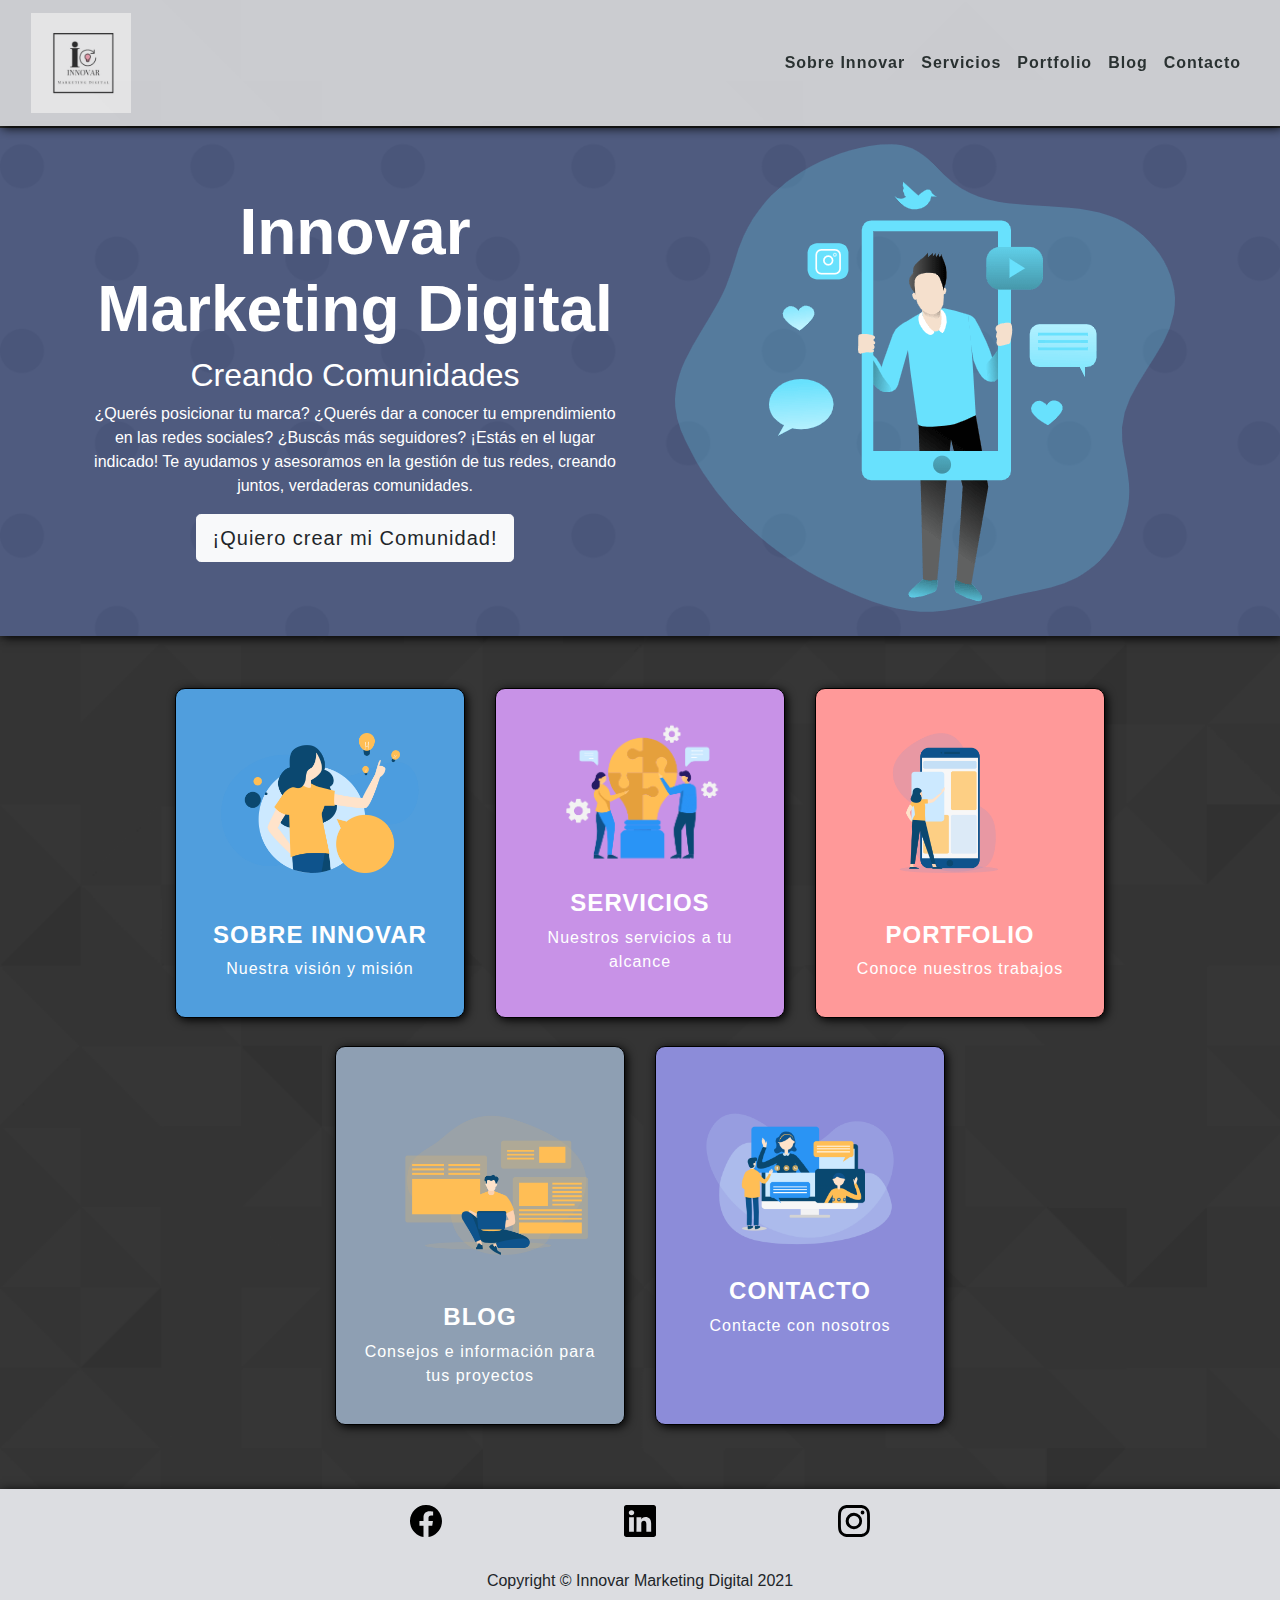
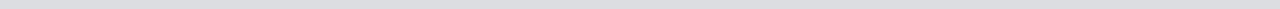
<file: index.html>
<!DOCTYPE html>
<html lang="es">
<head>
  <meta charset="UTF-8">
  <meta http-equiv="X-UA-Compatible" content="IE=edge">
  <meta name="viewport" content="width=device-width, initial-scale=1.0">
  <!----Bootstrap CSS---->
  <link rel="stylesheet" href="https://stackpath.bootstrapcdn.com/bootstrap/4.3.1/css/bootstrap.min.css" integrity="sha384-ggOyR0iXCbMQv3Xipma34MD+dH/1fQ784/j6cY/iJTQUOhcWr7x9JvoRxT2MZw1T" crossorigin="anonymous">
  <link rel="stylesheet" href="https://cdnjs.cloudflare.com/ajax/libs/animate.css/4.1.1/animate.min.css"/>
  <!----Custom CSS------->
  <link rel="stylesheet" href="css/styles.css">
  <title>Innovar - Marketing Digital</title>
  <meta name="description" content="¿Querés posicionar tu marca? ¿Querés dar a conocer tu emprendimiento en las redes sociales? ¿Buscás más seguidores? ¡Estás en el lugar indicado!">
  <meta name="keywords"  content="Marketing, Digital, Redes Sociales, Branding, Comunidad, Contenido creativo, Community Manager">

</head>
<body>
  
  <!----Navigation--------->
  <nav class="navbar navbar-expand-lg navbar-light fixed-top head">
    <div class="container-fluid">
      <a class="navbar-brand head__icono" href="index.html">
        <img class="head__logo" src="img/logos/Logo Innovar.jpeg" alt="Logo Innovar">
      </a>
      <button class="navbar-toggler" type="button" data-bs-toggle="collapse" data-bs-target="#navbarNav" aria-controls="navbarNav" aria-expanded="false" aria-label="Toggle navigation">
        <span class="navbar-toggler-icon"></span>
      </button>
      <div class="collapse navbar-collapse justify-content-end head__menu" id="navbarNav">
        <ul class="navbar-nav">
          <li class="nav-item head__item">
            <a class="navlink head__link" href="pages/Innovar.html">Sobre Innovar</a>
          </li>
          <li class="nav-item head__item">
            <a class="navlink head__link" href="pages/Servicios.html">Servicios</a>
          </li>
          <li class="nav-item head__item">
            <a class="navlink head__link" href="pages/Portfolio.html">Portfolio</a>
          </li>
          <li class="nav-item head__item">
            <a class="navlink head__link" href="pages/Blog.html">Blog</a>
          </li>
          <li class="nav-item head__item">
            <a class="navlink head__link" href="pages/Contacto.html">Contacto</a>
          </li>
        </ul>
      </div>
    </div>
  </nav>

  <!----Header----------->
  <header class="header">   
    <div class="container-fluid header__background-overlay">
      <div class="container">
        <div class="row pb-2">
          <div class="col-md-6 justify-content-center align-self-center">
            <h1 class="header__main-title animate__animated animate__fadeInDown">Innovar Marketing Digital</h1>
            <h2 class="header__title animate__animated animate__fadeIn">Creando Comunidades</h2>
            <p class="header__text animate__animated animate__fadeIn">¿Querés posicionar tu marca? ¿Querés dar a conocer tu emprendimiento en las redes sociales? ¿Buscás más seguidores? ¡Estás en el lugar indicado! Te ayudamos y asesoramos en la gestión de tus redes, creando juntos, verdaderas comunidades.</p>
            <a href="pages/Contacto.html" class="btn btn-light btn-lg animate__animated animate__fadeInUp">
              ¡Quiero crear mi Comunidad!
            </a>
          </div>
          <div class="col-md-6">
            <img src="img/Social Media_Monochromatic.png" alt="Red Social" class="img-fluid">
          </div>
        </div>
      </div>
    </div>

  </header>

  <!----Main------------>

  <section class="section">
    <div class="container-fluid">
      <div class="row justify-content-center">
        <div class="mt-1 col-md-3">
          <div class="card section__card">
            <a class="section__card-link" href="pages/Innovar.html">
              <div class="card-body">
                <img src="img/Innovar.png" alt="Imagen Innovar" class="mt-4 card-img-top">
                <h4 class="mt-5 section__card-title">Sobre Innovar</h4> 
                <p class="section__card-text">Nuestra visión y misión</p>
              </div>  
            </a>  
          </div>
        </div>

        <div class="mt-1 col-md-3">
          <div class="card section__card2">
            <a class="section__card-link" href="pages/Servicios.html">
              <div class="card-body">
                <img src="img/Servicios.png" alt="Imagen Servicios" class="mt-n2 card-img-top">
                <h4 class="section__card-title">Servicios</h4> 
                <p class="section__card-text">Nuestros servicios a tu alcance</p>
              </div>
            </a>         
          </div>
        </div>

        <div class="mt-1 col-md-3">
          <div class="card section__card3">
            <a class="section__card-link" href="pages/Portfolio.html">
              <div class="card-body">
                <img src="img/Portfolio.png" alt="Imagen Portfolio" class="mt-4 card-img-top">
                <h4 class="mt-5 section__card-title">Portfolio</h4> 
                <p class="section__card-text">Conoce nuestros trabajos</p>
              </div>
            </a>         
          </div>
        </div>

      </div>

      <div class="row mt-4 justify-content-center">
        <div class="mt-1 col-md-3">
          <div class="card section__card4">
            <a class="section__card-link" href="pages/Blog.html">
              <div class="card-body">
                <img src="img/Blog.png" alt="Imagen Blog" class="mt-5 card-img-top">
                <h4 class="mt-5 section__card-title">Blog</h4> 
                <p class="section__card-text">Consejos e información para tus proyectos</p>
              </div>
            </a>         
          </div>
        </div>

        <div class="mt-1 col-md-3">
          <div class="card section__card5">
            <a class="section__card-link" href="pages/Blog.html">
              <div class="card-body">
                <img src="img/Contacto.png" alt="Imagen Contacto" class="mt-3 card-img-top">
                <h4 class="mt-2 section__card-title">Contacto</h4> 
                <p class="section__card-text">Contacte con nosotros</p>
              </div>
            </a>         
          </div>
        </div>

      </div>
  
    </div>
  </section>

  <!----Footer----------->

  <footer class="footer">
    <div class="container-fluid">
      <div class="row justify-content-center">
        <div class="col-md-8 flex-xs-column footer__container">
          <a href="https://www.facebook.com/Innovar-Marketing-Digital-106621681602522">
          <img class="img-fluid footer__container__icon" src="img/icons/facebook.svg" alt="facebook">
          </a>
          <a href="https://www.linkedin.com/in/natalia-ver%C3%B3nica/">
          <img class="img-fluid footer__container__icon" src="img/icons/linkedin.svg" alt="linkedin">
          </a>
          <a href="#">
          <img class="img-fluid footer__container__icon" src="img/icons/instagram.svg" alt="instagram">
          </a>
        </div>
      </div> 
      
      <div class="row justify-content-center">
        <div class="col-md-6 col-12">
          <p class="footer__texto">Copyright © Innovar Marketing Digital 2021</p>
        <div>
      </div>
    </div>
      
  </footer>

  <!----Bootstrap JAVASCRIPT----->

  <script src="https://cdn.jsdelivr.net/npm/bootstrap@5.0.0-beta3/dist/js/bootstrap.bundle.min.js" integrity="sha384-JEW9xMcG8R+pH31jmWH6WWP0WintQrMb4s7ZOdauHnUtxwoG2vI5DkLtS3qm9Ekf" crossorigin="anonymous"></script>

</body>
</html>
</file>
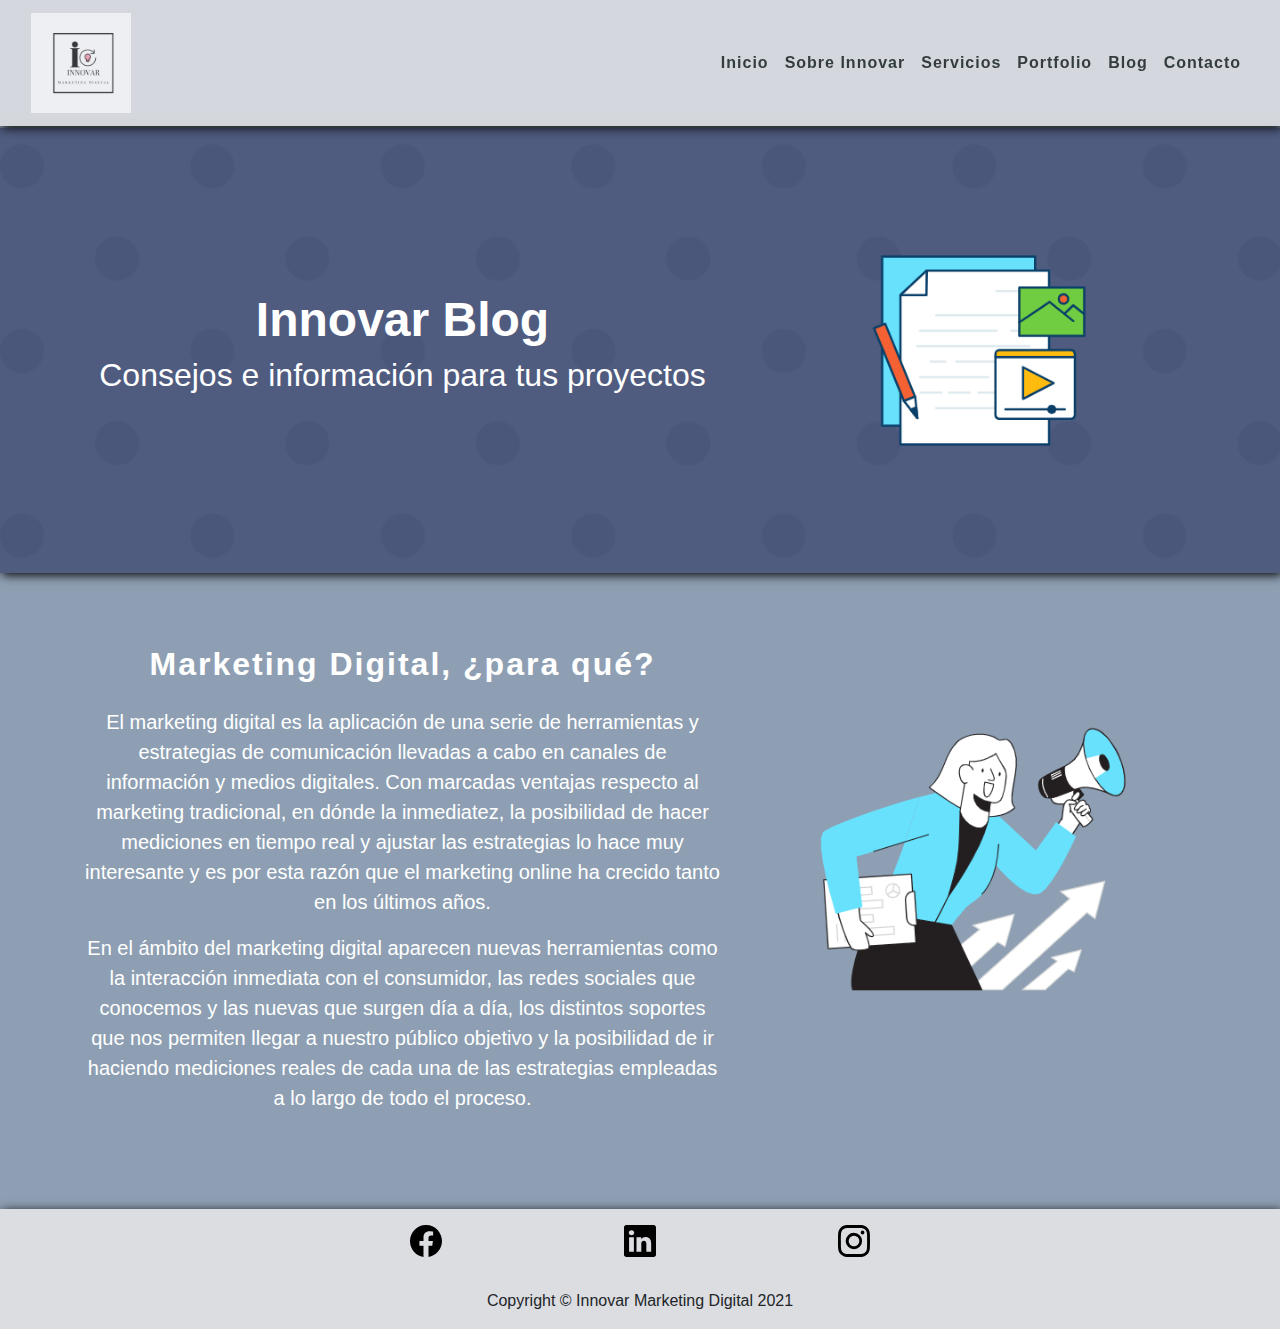
<file: pages/Blog.html>
<!DOCTYPE html>
<html lang="es">
<head>
    <meta charset="UTF-8">
    <meta http-equiv="X-UA-Compatible" content="IE=edge">
    <meta name="viewport" content="width=device-width, initial-scale=1.0">
    <!----Bootstrap CSS---->
    <link rel="stylesheet" href="https://stackpath.bootstrapcdn.com/bootstrap/4.3.1/css/bootstrap.min.css" integrity="sha384-ggOyR0iXCbMQv3Xipma34MD+dH/1fQ784/j6cY/iJTQUOhcWr7x9JvoRxT2MZw1T" crossorigin="anonymous">
    <link rel="stylesheet" href="https://cdnjs.cloudflare.com/ajax/libs/animate.css/4.1.1/animate.min.css"/>
    <!----Custom CSS------->
    <link rel="stylesheet" href="../css/styles.css">
    <title>Blog - Innovar Marketing Digital</title>
</head>
<body class="fondo4">

  <!----Navigation--------->
  <nav class="navbar navbar-expand-lg navbar-light fixed-top head">
    <div class="container-fluid">
      <a class="navbar-brand head__icono" href="../index.html">
        <img class="head__logo" src="../img/logos/Logo Innovar.jpeg" alt="Logo Innovar">
      </a>
      <button class="navbar-toggler" type="button" data-bs-toggle="collapse" data-bs-target="#navbarNav" aria-controls="navbarNav" aria-expanded="false" aria-label="Toggle navigation">
        <span class="navbar-toggler-icon"></span>
      </button>
      <div class="collapse navbar-collapse justify-content-end head__menu" id="navbarNav">
        <ul class="navbar-nav">
          <li class="nav-item head__item">
            <a class="navlink head__link" href="../index.html">Inicio</a>
          </li>
          <li class="nav-item head__item">
            <a class="navlink head__link" href="Innovar.html">Sobre Innovar</a>
          </li>
          <li class="nav-item head__item">
            <a class="navlink head__link" href="Servicios.html">Servicios</a>
          </li>
          <li class="nav-item head__item">
            <a class="navlink head__link" href="Portfolio.html">Portfolio</a>
          </li>
          <li class="nav-item head__item">
            <a class="navlink head__link" href="Blog.html">Blog</a>
          </li>
          <li class="nav-item head__item">
            <a class="navlink head__link" href="Contacto.html">Contacto</a>
          </li>
        </ul>
      </div>
    </div>
  </nav>

  <!----Header----------->
  <header class="header">   
    <div class="container-fluid header__background-overlay">
      <div class="container">
        <div class="row">
          <div class="col-md-7 justify-content-center align-self-center">
            <h1 class="header__page-title animate__animated animate__fadeInDown">Innovar Blog</h1>
            <h2 class="header__page-subtitle animate__animated animate__fadeIn">Consejos e información para tus proyectos</h2>
            <p class="header__text animate__animated animate__fadeIn"></p>
          </div>
          <div class="col-md-5">
            <img src="../img/Content creation_Outline.png" alt="Creacion contenido" class="img-fluid">
          </div>
        </div>
      </div>
    </div>

  </header>
  
  <!----Main------------->

  <section class="section">

    <div class="container section__box">    
      <div class="row text-white text-justify">
        <div class="col-md-7 mt-2">
          <h4 class="section__subtitle mb-4">Marketing Digital, ¿para qué?</h4>
          <p class="section__text">El marketing digital es la aplicación de una serie de herramientas y estrategias de comunicación llevadas a cabo en canales de información y medios digitales. Con marcadas ventajas respecto al marketing tradicional, en dónde la inmediatez, la posibilidad de hacer mediciones en tiempo real y ajustar las estrategias lo hace muy interesante y es por esta razón que el marketing online ha crecido tanto en los últimos años.</p>
          <p class="section__text">En el ámbito del marketing digital aparecen nuevas herramientas como la interacción inmediata con el consumidor, las redes sociales que conocemos y las nuevas que surgen día a día, los distintos soportes que nos permiten llegar a nuestro público objetivo y la posibilidad de ir haciendo mediciones reales de cada una de las estrategias empleadas a lo largo de todo el proceso.</p>
        </div>

        <div class="col-md-5">
          <img class="img-fluid" src="../img/Marketing_Flatline.png" alt="Marketing">
        </div>

      </div>
    </div> 
        
  </section>

  <!----Footer----------->

  <footer class="footer">
    <div class="container-fluid">
      <div class="row justify-content-center">
        <div class="col-md-8 flex-xs-column footer__container">
          <a href="https://www.facebook.com/Innovar-Marketing-Digital-106621681602522">
          <img class="img-fluid footer__container__icon" src="../img/icons/facebook.svg" alt="facebook">
          </a>
          <a href="https://www.linkedin.com/in/natalia-ver%C3%B3nica/">
          <img class="img-fluid footer__container__icon" src="../img/icons/linkedin.svg" alt="linkedin">
          </a>
          <a href="#">
          <img class="img-fluid footer__container__icon" src="../img/icons/instagram.svg" alt="instagram">
          </a>
        </div>
      </div> 
      
      <div class="row justify-content-center">
        <div class="col-md-6 col-12">
          <p class="footer__texto">Copyright © Innovar Marketing Digital 2021</p>
        <div>
      </div>
    </div>
      
  </footer>

  <!----Bootstrap JAVASCRIPT----->

  <script src="https://cdn.jsdelivr.net/npm/bootstrap@5.0.0-beta3/dist/js/bootstrap.bundle.min.js" integrity="sha384-JEW9xMcG8R+pH31jmWH6WWP0WintQrMb4s7ZOdauHnUtxwoG2vI5DkLtS3qm9Ekf" crossorigin="anonymous"></script>

</body>
</html>
</file>
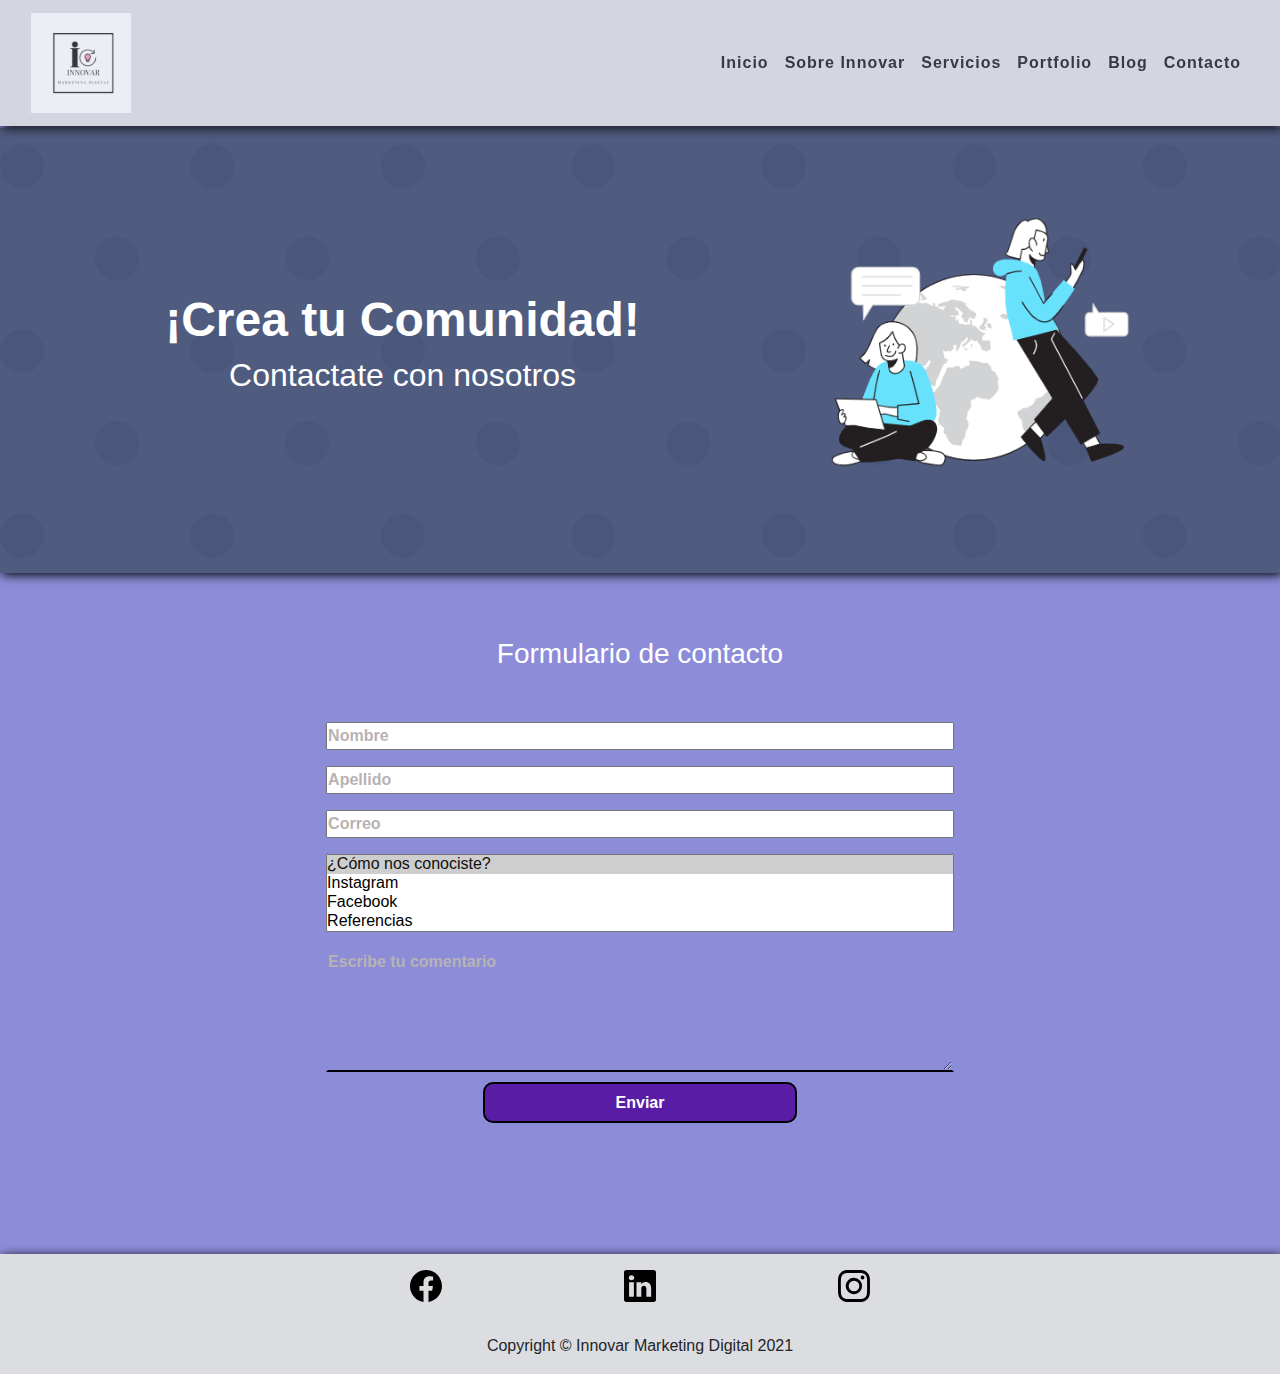
<file: pages/Contacto.html>
<!DOCTYPE html>
<html lang="es">
<head>
    <meta charset="UTF-8">
    <meta http-equiv="X-UA-Compatible" content="IE=edge">
    <meta name="viewport" content="width=device-width, initial-scale=1.0">
    <!----Bootstrap CSS---->
    <link rel="stylesheet" href="https://stackpath.bootstrapcdn.com/bootstrap/4.3.1/css/bootstrap.min.css" integrity="sha384-ggOyR0iXCbMQv3Xipma34MD+dH/1fQ784/j6cY/iJTQUOhcWr7x9JvoRxT2MZw1T" crossorigin="anonymous">
    <link rel="stylesheet" href="https://cdnjs.cloudflare.com/ajax/libs/animate.css/4.1.1/animate.min.css"/>
    <!----Custom CSS------->
    <link rel="stylesheet" href="../css/styles.css">
    <title>Contacto - Innovar Marketing Digital</title>
</head>
<body class="fondo5">

  <!----Navigation--------->
  <nav class="navbar navbar-expand-lg navbar-light fixed-top head">
    <div class="container-fluid">
      <a class="navbar-brand head__icono" href="../index.html">
        <img class="head__logo" src="../img/logos/Logo Innovar.jpeg" alt="Logo Innovar">
      </a>
      <button class="navbar-toggler" type="button" data-bs-toggle="collapse" data-bs-target="#navbarNav" aria-controls="navbarNav" aria-expanded="false" aria-label="Toggle navigation">
        <span class="navbar-toggler-icon"></span>
      </button>
      <div class="collapse navbar-collapse justify-content-end head__menu" id="navbarNav">
        <ul class="navbar-nav">
          <li class="nav-item head__item">
            <a class="navlink head__link" href="../index.html">Inicio</a>
          </li>
          <li class="nav-item head__item">
            <a class="navlink head__link" href="Innovar.html">Sobre Innovar</a>
          </li>
          <li class="nav-item head__item">
            <a class="navlink head__link" href="Servicios.html">Servicios</a>
          </li>
          <li class="nav-item head__item">
            <a class="navlink head__link" href="Portfolio.html">Portfolio</a>
          </li>
          <li class="nav-item head__item">
            <a class="navlink head__link" href="Blog.html">Blog</a>
          </li>
          <li class="nav-item head__item">
            <a class="navlink head__link" href="Contacto.html">Contacto</a>
          </li>
        </ul>
      </div>
    </div>
  </nav>

  <!----Header----------->
  <header class="header">   
    <div class="container-fluid header__background-overlay">
      <div class="container">
        <div class="row">
          <div class="col-md-7 justify-content-center align-self-center">
            <h1 class="header__page-title animate__animated animate__fadeInDown">¡Crea tu Comunidad!</h1>
            <h2 class="header__page-subtitle animate__animated animate__fadeIn">Contactate con nosotros</h2>
            <p class="header__text animate__animated animate__fadeIn"></p>
          </div>
          <div class="col-md-5">
            <img src="../img/World wide web_Flatline.png" alt="world wide web image" class="img-fluid">
          </div>
        </div>
      </div>
    </div>

  </header>
    
  <!----Main------------->

  <section class="section">

    <div class="container section__box">
      <div class="row justify-content-center">
        <div class="col-md-8">
          <h3 class="text-white text-center">Formulario de contacto</h3>
          <form name="contact" method="POST" data-netlify="true">
            <input class="mb-3" type="text" name="nombre" class="imput1" id="nombre" placeholder="Nombre" required>
            <input class="mb-3" type="text" name="apellido" class="imput1" id="apellido" placeholder="Apellido" required>
            <input class="mb-3" type="email" name="correo" class="imput1" id="correo" placeholder="Correo" required>
            <select class="mb-3" name="medio[]" multiple id="medio" required>
              <option selected>¿Cómo nos conociste?</option>
              <option value="Instagram">Instagram</option>
              <option value="Facebook">Facebook</option>
              <option value="Referencias">Referencias</option>
              <option value="Web">Web</option>
              <option value="Otro">Otro</option>
            </select>
            <textarea name="comentarios" id="comentarios" placeholder="Escribe tu comentario" cols="30" rows="5"></textarea>
            <input class="align-self-center"type="submit" value="Enviar" id="boton1">
          </form>
        </div>
       
    </div>
    
  </section>

  <!----Footer----------->

  <footer class="footer">
    <div class="container-fluid">
      <div class="row justify-content-center">
        <div class="col-md-8 flex-xs-column footer__container">
          <a href="https://www.facebook.com/Innovar-Marketing-Digital-106621681602522">
          <img class="img-fluid footer__container__icon" src="../img/icons/facebook.svg" alt="facebook">
          </a>
          <a href="https://www.linkedin.com/in/natalia-ver%C3%B3nica/">
          <img class="img-fluid footer__container__icon" src="../img/icons/linkedin.svg" alt="linkedin">
          </a>
          <a href="#">
          <img class="img-fluid footer__container__icon" src="../img/icons/instagram.svg" alt="instagram">
          </a>
        </div>
      </div> 
      
      <div class="row justify-content-center">
        <div class="col-md-6 col-12">
          <p class="footer__texto">Copyright © Innovar Marketing Digital 2021</p>
        <div>
      </div>
    </div>
      
  </footer>

  <!----Bootstrap JAVASCRIPT----->

  <script src="https://cdn.jsdelivr.net/npm/bootstrap@5.0.0-beta3/dist/js/bootstrap.bundle.min.js" integrity="sha384-JEW9xMcG8R+pH31jmWH6WWP0WintQrMb4s7ZOdauHnUtxwoG2vI5DkLtS3qm9Ekf" crossorigin="anonymous"></script>

</body>
</html>
</file>
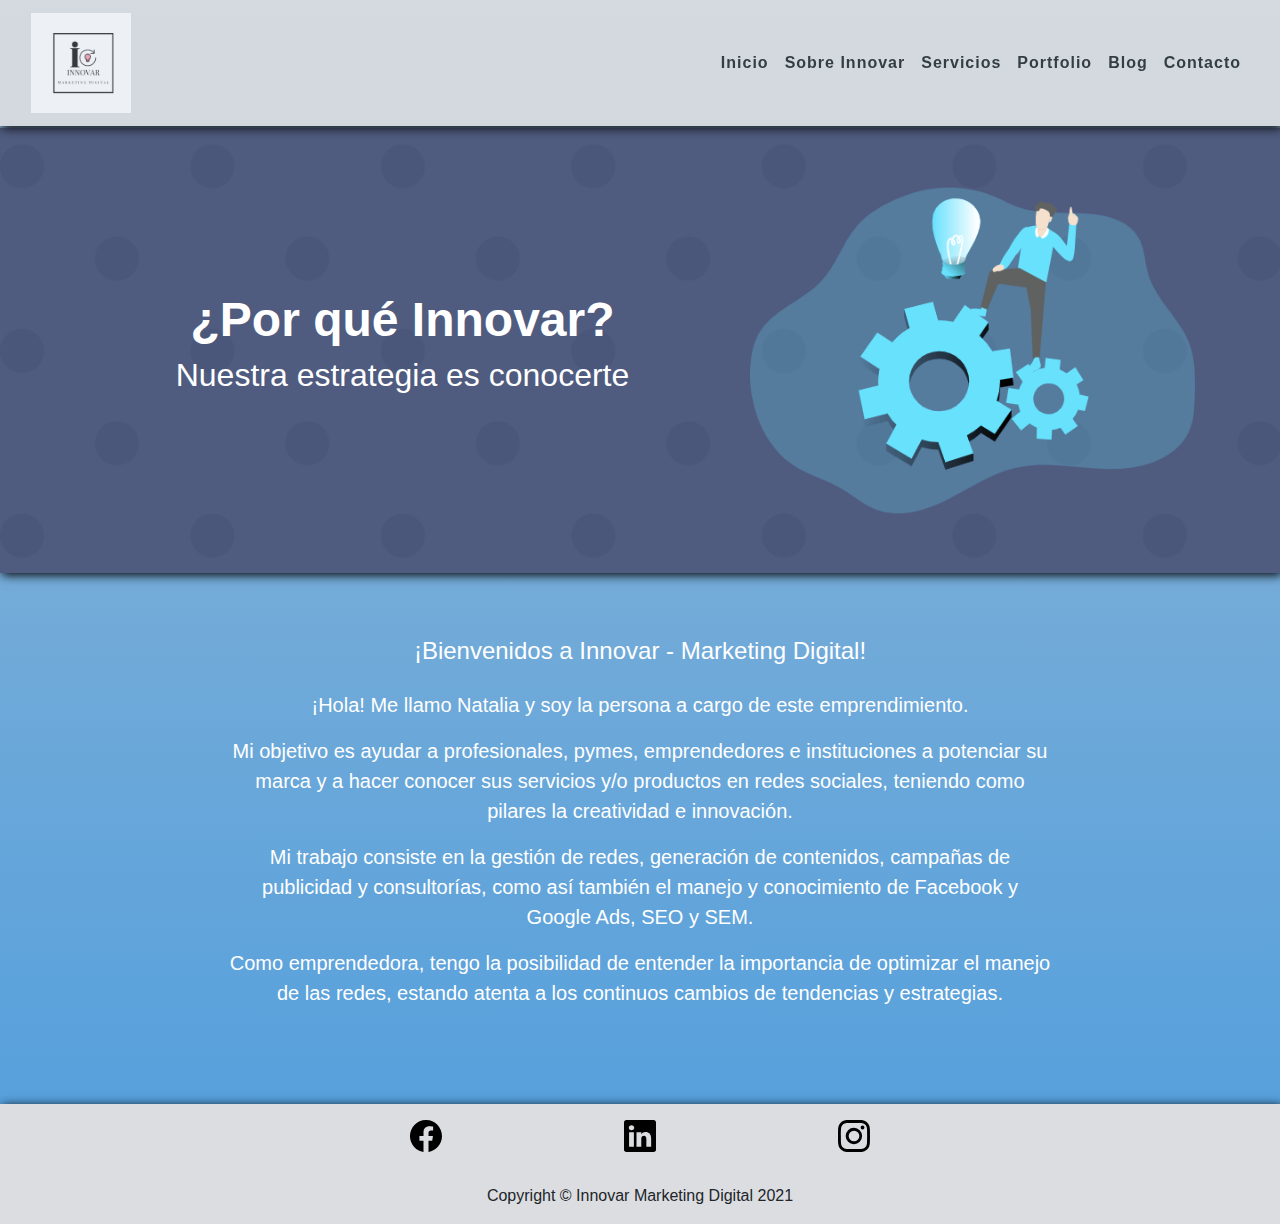
<file: pages/Innovar.html>
<!DOCTYPE html>
<html lang="es">
<head>
    <meta charset="UTF-8">
    <meta http-equiv="X-UA-Compatible" content="IE=edge">
    <meta name="viewport" content="width=device-width, initial-scale=1.0">
    <!----Bootstrap CSS---->
    <link rel="stylesheet" href="https://stackpath.bootstrapcdn.com/bootstrap/4.3.1/css/bootstrap.min.css" integrity="sha384-ggOyR0iXCbMQv3Xipma34MD+dH/1fQ784/j6cY/iJTQUOhcWr7x9JvoRxT2MZw1T" crossorigin="anonymous">
    <link rel="stylesheet" href="https://cdnjs.cloudflare.com/ajax/libs/animate.css/4.1.1/animate.min.css"/>
    <!----Custom CSS------->
    <link rel="stylesheet" href="../css/styles.css">
    <title>Sobre Innovar - Marketing Digital</title>
</head>
<body class="fondo1">

  <!----Navigation--------->
  <nav class="navbar navbar-expand-lg navbar-light fixed-top head">
    <div class="container-fluid">
      <a class="navbar-brand head__icono" href="../index.html">
        <img class="head__logo" src="../img/logos/Logo Innovar.jpeg" alt="Logo Innovar">
      </a>
      <button class="navbar-toggler" type="button" data-bs-toggle="collapse" data-bs-target="#navbarNav" aria-controls="navbarNav" aria-expanded="false" aria-label="Toggle navigation">
        <span class="navbar-toggler-icon"></span>
      </button>
      <div class="collapse navbar-collapse justify-content-end head__menu" id="navbarNav">
        <ul class="navbar-nav">
          <li class="nav-item head__item">
            <a class="navlink head__link" href="../index.html">Inicio</a>
          </li>
          <li class="nav-item head__item">
            <a class="navlink head__link" href="Innovar.html">Sobre Innovar</a>
          </li>
          <li class="nav-item head__item">
            <a class="navlink head__link" href="Servicios.html">Servicios</a>
          </li>
          <li class="nav-item head__item">
            <a class="navlink head__link" href="Portfolio.html">Portfolio</a>
          </li>
          <li class="nav-item head__item">
            <a class="navlink head__link" href="Blog.html">Blog</a>
          </li>
          <li class="nav-item head__item">
            <a class="navlink head__link" href="Contacto.html">Contacto</a>
          </li>
        </ul>
      </div>
    </div>
  </nav>

  <!----Header----------->
  <header class="header">   
    <div class="container-fluid header__background-overlay">
      <div class="container">
        <div class="row">
          <div class="col-md-7 justify-content-center align-self-center">
            <h1 class="header__page-title animate__animated animate__fadeInDown">¿Por qué Innovar?</h1>
            <h2 class="header__page-subtitle animate__animated animate__fadeIn">Nuestra estrategia es conocerte</h2>
            <p class="header__text animate__animated animate__fadeIn"></p>
          </div>
          <div class="col-md-5">
            <img src="../img/Creative Process_Monochromatic.png" alt="Proceso creativo" class="img-fluid">
          </div>
        </div>
      </div>
    </div>

  </header>

  <!----Main-------------------->

  <section class="section"> 
    <div class="container">
      <div class="row section__box">
          <div class="col-lg-9 col-md-9 mx-auto">
            <h4 class="text-center text-white">¡Bienvenidos a Innovar - Marketing Digital!</h4>
            <p class="section__text mt-4">¡Hola! Me llamo Natalia y soy la persona a cargo de este emprendimiento.</p>
            <p class="section__text">Mi objetivo es ayudar a profesionales, pymes, emprendedores e instituciones a potenciar su marca y a hacer conocer sus servicios y/o productos en redes sociales, teniendo como pilares la creatividad e innovación.</p> 
            <p class="section__text">Mi trabajo consiste en la gestión de redes, generación de contenidos, campañas de publicidad y consultorías, como así también el manejo y conocimiento de Facebook y Google Ads, SEO y SEM.</p>
            <p class="section__text">Como emprendedora, tengo la posibilidad de entender la importancia de optimizar el manejo de las redes, estando atenta a los continuos cambios de tendencias y estrategias.</p>
          </div>     
      </div>
    </div>
  </section>

  <!----Footer----------->

  <footer class="footer">
    <div class="container-fluid">
      <div class="row justify-content-center">
        <div class="col-md-8 flex-xs-column footer__container">
          <a href="https://www.facebook.com/Innovar-Marketing-Digital-106621681602522">
          <img class="img-fluid footer__container__icon" src="../img/icons/facebook.svg" alt="facebook">
          </a>
          <a href="https://www.linkedin.com/in/natalia-ver%C3%B3nica/">
          <img class="img-fluid footer__container__icon" src="../img/icons/linkedin.svg" alt="linkedin">
          </a>
          <a href="#">
          <img class="img-fluid footer__container__icon" src="../img/icons/instagram.svg" alt="instagram">
          </a>
        </div>
      </div> 
      
      <div class="row justify-content-center">
        <div class="col-md-6 col-12">
          <p class="footer__texto">Copyright © Innovar Marketing Digital 2021</p>
        <div>
      </div>
    </div>
      
  </footer>

  <!----Bootstrap JAVASCRIPT----->

  <script src="https://cdn.jsdelivr.net/npm/bootstrap@5.0.0-beta3/dist/js/bootstrap.bundle.min.js" integrity="sha384-JEW9xMcG8R+pH31jmWH6WWP0WintQrMb4s7ZOdauHnUtxwoG2vI5DkLtS3qm9Ekf" crossorigin="anonymous"></script>

</body>
</html>
</file>
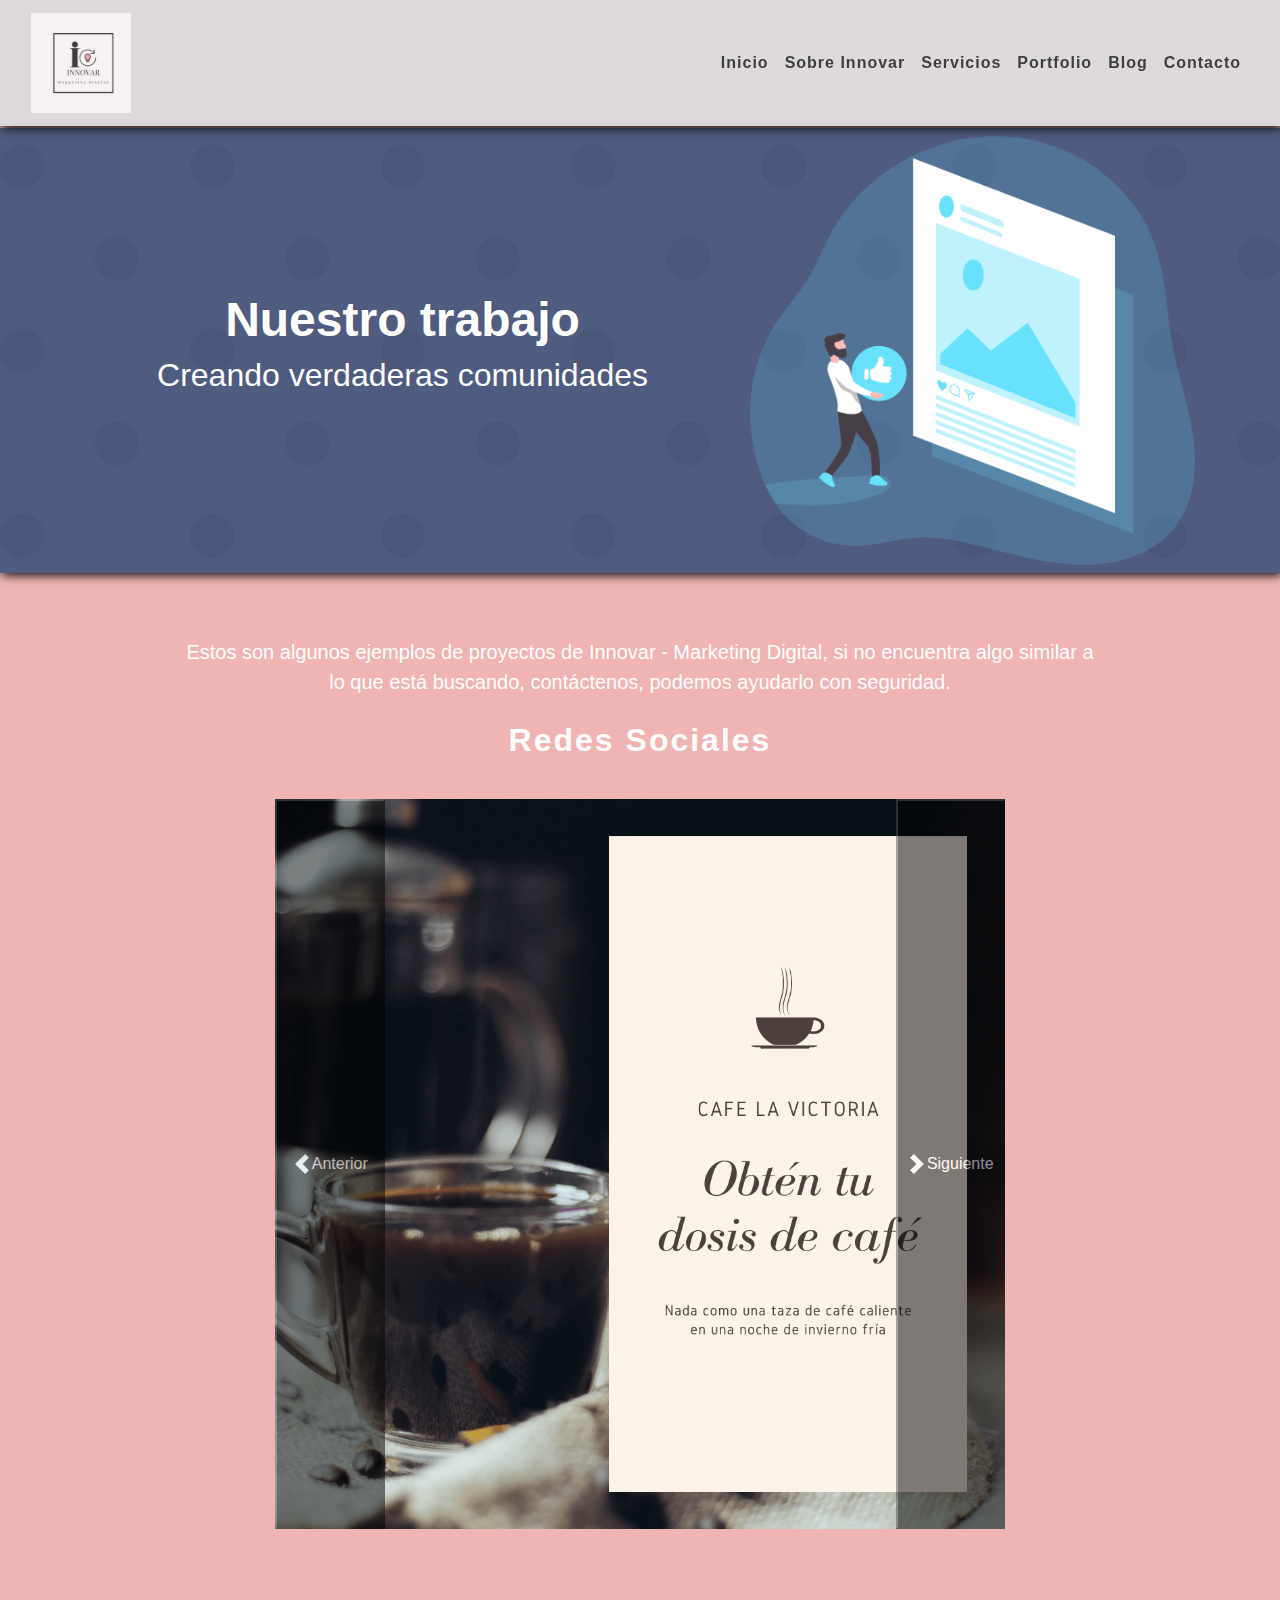
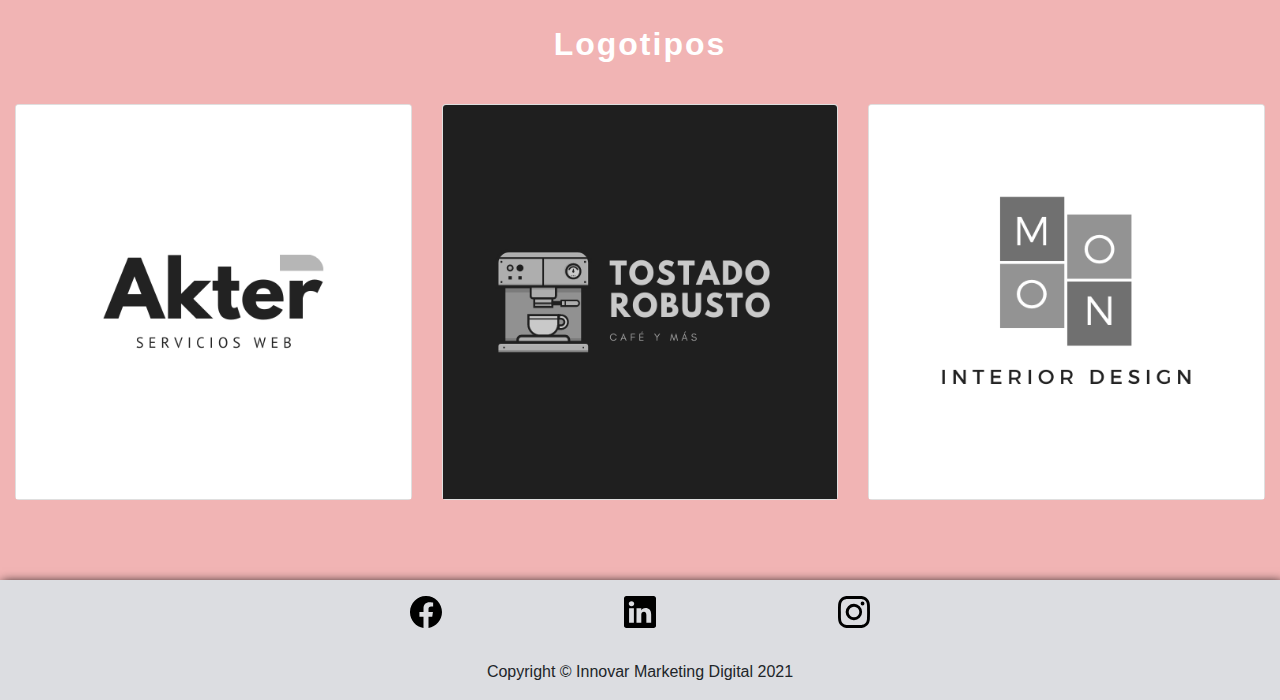
<file: pages/Portfolio.html>
<!DOCTYPE html>
<html lang="es">
<head>
    <meta charset="UTF-8">
    <meta http-equiv="X-UA-Compatible" content="IE=edge">
    <meta name="viewport" content="width=device-width, initial-scale=1.0">
    <!----Bootstrap CSS---->
    <link rel="stylesheet" href="https://stackpath.bootstrapcdn.com/bootstrap/4.3.1/css/bootstrap.min.css" integrity="sha384-ggOyR0iXCbMQv3Xipma34MD+dH/1fQ784/j6cY/iJTQUOhcWr7x9JvoRxT2MZw1T" crossorigin="anonymous">
    <link rel="stylesheet" href="https://cdnjs.cloudflare.com/ajax/libs/animate.css/4.1.1/animate.min.css"/>
    <!----Custom CSS------->
    <link rel="stylesheet" href="../css/styles.css">
    <title>Portfolio - Innovar Marketing Digital</title>
</head>
<body class="fondo3">

  <!----Navigation--------->
  <nav class="navbar navbar-expand-lg navbar-light fixed-top head">
    <div class="container-fluid">
      <a class="navbar-brand head__icono" href="../index.html">
        <img class="head__logo" src="../img/logos/Logo Innovar.jpeg" alt="Logo Innovar">
      </a>
      <button class="navbar-toggler" type="button" data-bs-toggle="collapse" data-bs-target="#navbarNav" aria-controls="navbarNav" aria-expanded="false" aria-label="Toggle navigation">
        <span class="navbar-toggler-icon"></span>
      </button>
      <div class="collapse navbar-collapse justify-content-end head__menu" id="navbarNav">
        <ul class="navbar-nav">
          <li class="nav-item head__item">
            <a class="navlink head__link" href="../index.html">Inicio</a>
          </li>
          <li class="nav-item head__item">
            <a class="navlink head__link" href="Innovar.html">Sobre Innovar</a>
          </li>
          <li class="nav-item head__item">
            <a class="navlink head__link" href="Servicios.html">Servicios</a>
          </li>
          <li class="nav-item head__item">
            <a class="navlink head__link" href="Portfolio.html">Portfolio</a>
          </li>
          <li class="nav-item head__item">
            <a class="navlink head__link" href="Blog.html">Blog</a>
          </li>
          <li class="nav-item head__item">
            <a class="navlink head__link" href="Contacto.html">Contacto</a>
          </li>
        </ul>
      </div>
    </div>
  </nav>


  <!----Header----------->
  <header class="header">   
    <div class="container-fluid header__background-overlay">
      <div class="container">
        <div class="row">
          <div class="col-md-7 justify-content-center align-self-center">
            <h1 class="header__page-title animate__animated animate__fadeInDown">Nuestro trabajo</h1>
            <h2 class="header__page-subtitle animate__animated animate__fadeIn">Creando verdaderas comunidades</h2>
            <p class="header__text animate__animated animate__fadeIn"></p>
          </div>
          <div class="col-md-5">
            <img src="../img/Instagram post _Monochromatic.png" alt="Posteo instagram" class="img-fluid">
          </div>
        </div>
      </div>
    </div>

  </header>
    
  <!----Main------------->

  <section class="section">

    <div class="container">
      <div class="row justify-content-center section__box">
        <div class="col-md-10 mb-2">
          <p class="section__text">Estos son algunos ejemplos de proyectos de Innovar - Marketing Digital, si no encuentra algo similar a lo que está buscando, contáctenos, podemos ayudarlo con seguridad.</p>
        </div>
        <div class="col-md-8 text-white text-center">
          <h4 class="section__subtitle">Redes Sociales</h4>
        </div>
      </div>
      <div class="row justify-content-center section__box">
        <div class="col-md-8">
          <div id="carouselExampleControls" class="carousel slide carousel-fade" data-bs-ride="carousel">
            <div class="carousel-inner">
              <div class="carousel-item active">
                <img src="../img/Café Foto Promocional Instagram Publicación.png" class="d-block w-100" alt="Foto promocional publicación Instagram">
              </div>
              <div class="carousel-item">
                <img src="../img/Instagram Collage Viajes.png" class="d-block w-100" alt="Collage fotos publicación Instagram">
              </div>
              <div class="carousel-item">
                <img src="../img/Diseño Publicacion Facebook.png" class="d-block w-100" alt="Diseño Publicacion Facebook">
              </div>
            </div> 
            <button class="carousel-control-prev" type="button" data-bs-target="#carouselExampleControls" data-bs-slide="prev">
              <span class="carousel-control-prev-icon" aria-hidden="true"></span>
              <span class="visually-hidden">Anterior</span>
            </button>
            <button class="carousel-control-next" type="button" data-bs-target="#carouselExampleControls" data-bs-slide="next">
              <span class="carousel-control-next-icon" aria-hidden="true"></span>
              <span class="visually-hidden">Siguiente</span>
            </button>
          </div>
        </div>
      </div>
    </div>  

  </section>

  <section class="section">

    <div class="container-fluid">
      <div class="row justify-content-center section__box">
        <div class="col-md-8 text-white text-center">
          <h4 class="section__subtitle">Logotipos</h4>
        </div>
      </div> 
      <div class="row justify-content-center section__box">
        <div class="col-md-4">
          <div class="card">
            <img src="../img/Logotipo Sencillo Internet.png" class="card-img-top imgPortfolio" alt="Logotipo Sencillo Internet">
          </div>
        </div>
        <div class="col-md-4">
          <div class="card">
            <img src="../img/Cafetería Logo.png" class="card-img-top imgPortfolio" alt="Logo Cafetería">
          </div>
        </div>
        <div class="col-md-4">
          <div class="card">
            <img src="../img/Diseño Interior Logo.png" class="card-img-top imgPortfolio" alt="Logo Diseño Interior">
          </div>
        </div>
      </div>
    </div>

  </section>

  <!----Footer----------->

  <footer class="footer">
    <div class="container-fluid">
      <div class="row justify-content-center">
        <div class="col-md-8 flex-xs-column footer__container">
          <a href="https://www.facebook.com/Innovar-Marketing-Digital-106621681602522">
          <img class="img-fluid footer__container__icon" src="../img/icons/facebook.svg" alt="facebook">
          </a>
          <a href="https://www.linkedin.com/in/natalia-ver%C3%B3nica/">
          <img class="img-fluid footer__container__icon" src="../img/icons/linkedin.svg" alt="linkedin">
          </a>
          <a href="#">
          <img class="img-fluid footer__container__icon" src="../img/icons/instagram.svg" alt="instagram">
          </a>
        </div>
      </div> 
      
      <div class="row justify-content-center">
        <div class="col-md-6 col-12">
          <p class="footer__texto">Copyright © Innovar Marketing Digital 2021</p>
        <div>
      </div>
    </div>
      
  </footer>


  <!----Bootstrap JAVASCRIPT----->

  <script src="https://cdn.jsdelivr.net/npm/bootstrap@5.0.0-beta3/dist/js/bootstrap.bundle.min.js" integrity="sha384-JEW9xMcG8R+pH31jmWH6WWP0WintQrMb4s7ZOdauHnUtxwoG2vI5DkLtS3qm9Ekf" crossorigin="anonymous"></script>

</body>
</html>
</file>
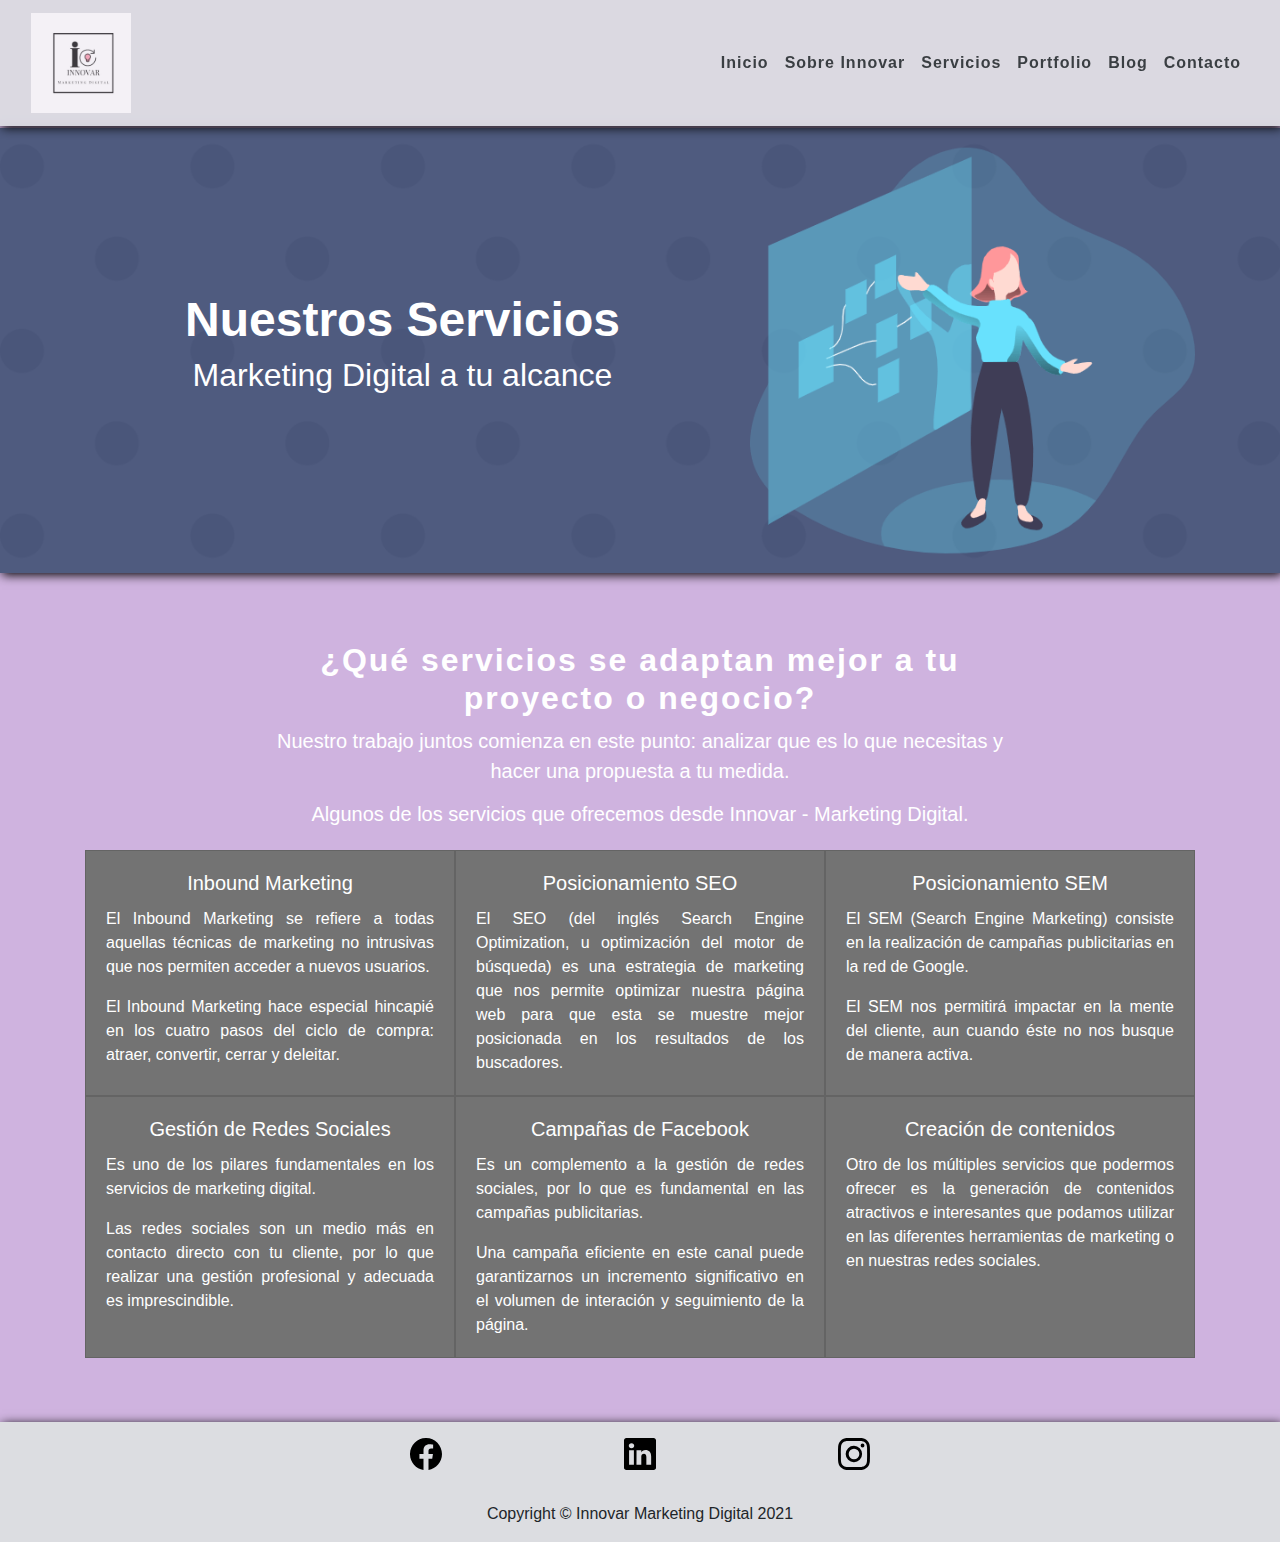
<file: pages/Servicios.html>
<!DOCTYPE html>
<html lang="es">
<head>
    <meta charset="UTF-8">
    <meta http-equiv="X-UA-Compatible" content="IE=edge">
    <meta name="viewport" content="width=device-width, initial-scale=1.0">
    <!----Bootstrap CSS---->
    <link rel="stylesheet" href="https://stackpath.bootstrapcdn.com/bootstrap/4.3.1/css/bootstrap.min.css" integrity="sha384-ggOyR0iXCbMQv3Xipma34MD+dH/1fQ784/j6cY/iJTQUOhcWr7x9JvoRxT2MZw1T" crossorigin="anonymous">
    <link rel="stylesheet" href="https://cdnjs.cloudflare.com/ajax/libs/animate.css/4.1.1/animate.min.css"/>
    <!----Custom CSS------->
    <link rel="stylesheet" href="../css/styles.css">
    <title>Servicios - Innovar Marketing Digital</title>
</head>
<body class="fondo2">  

  <!----Navigation--------->
  <nav class="navbar navbar-expand-lg navbar-light fixed-top head">
    <div class="container-fluid">
      <a class="navbar-brand head__icono" href="../index.html">
        <img class="head__logo" src="../img/logos/Logo Innovar.jpeg" alt="Logo Innovar">
      </a>
      <button class="navbar-toggler" type="button" data-bs-toggle="collapse" data-bs-target="#navbarNav" aria-controls="navbarNav" aria-expanded="false" aria-label="Toggle navigation">
        <span class="navbar-toggler-icon"></span>
      </button>
      <div class="collapse navbar-collapse justify-content-end head__menu" id="navbarNav">
        <ul class="navbar-nav">
          <li class="nav-item head__item">
            <a class="navlink head__link" href="../index.html">Inicio</a>
          </li>
          <li class="nav-item head__item">
            <a class="navlink head__link" href="Innovar.html">Sobre Innovar</a>
          </li>
          <li class="nav-item head__item">
            <a class="navlink head__link" href="Servicios.html">Servicios</a>
          </li>
          <li class="nav-item head__item">
            <a class="navlink head__link" href="Portfolio.html">Portfolio</a>
          </li>
          <li class="nav-item head__item">
            <a class="navlink head__link" href="Blog.html">Blog</a>
          </li>
          <li class="nav-item head__item">
            <a class="navlink head__link" href="Contacto.html">Contacto</a>
          </li>
        </ul>
      </div>
    </div>
  </nav>

  <!----Header----------->
  <header class="header">   
    <div class="container-fluid header__background-overlay">
      <div class="container">
        <div class="row">
          <div class="col-md-7 justify-content-center align-self-center">
            <h1 class="header__page-title animate__animated animate__fadeInDown">Nuestros Servicios</h1>
            <h2 class="header__page-subtitle animate__animated animate__fadeIn">Marketing Digital a tu alcance</h2>
            <p class="header__text animate__animated animate__fadeIn"></p>
          </div>
          <div class="col-md-5">
            <img src="../img/Product Manager_Monochromatic.png" alt="Presentación productos" class="img-fluid">
          </div>
        </div>
      </div>
    </div>

  </header>

  <!----Main-------------------->

  <section class="section"> 
    <div class="container">
      <div class="row justify-content-center section__box mt-2">
        <div class="col-md-8 mt-1 text-center">
          <h4 class="section__subtitle">¿Qué servicios se adaptan mejor a tu proyecto o negocio?</h4>
          <p class="section__text">Nuestro trabajo juntos comienza en este punto: analizar que es lo que necesitas y hacer una propuesta a tu medida.</p> 
          <h5 class="section__text mt-3">Algunos de los servicios que ofrecemos desde Innovar - Marketing Digital.</h5>
        </div> 
      </div>    
      <div class="row no-gutters">
        <div class="col-md-4">
          <div class="card section__box-card">
            <div class="card-body ">
              <h5 class="card-title fw-bold text-white text-center">Inbound Marketing</h5>
              <p class="card-text text-white text-justify">El Inbound Marketing se refiere a todas aquellas técnicas de marketing no intrusivas que nos permiten acceder a nuevos usuarios.</p>
              <p class="card-text text-white text-justify">El Inbound Marketing hace especial hincapié en los cuatro pasos del ciclo de compra: atraer, convertir, cerrar y deleitar.</p> 
            </div>
          </div>
        </div>
        <div class="col-md-4">
          <div class="card section__box-card">
            <div class="card-body ">
              <h5 class="card-title fw-bold text-white text-center">Posicionamiento SEO</h5>
              <p class="card-text text-white text-justify">El SEO (del inglés Search Engine Optimization, u optimización del motor de búsqueda) es una estrategia de marketing que nos permite optimizar nuestra página web para que esta se muestre mejor posicionada en los resultados de los buscadores.</p>
            </div>
          </div>
        </div>
        <div class="col-md-4">
          <div class="card section__box-card">
            <div class="card-body ">
              <h5 class="card-title fw-bold text-white text-center">Posicionamiento SEM</h5>
              <p class="card-text text-white text-justify">El SEM (Search Engine Marketing) consiste en la realización de campañas publicitarias en la red de Google.</p>
              <p class="card-text text-white text-justify">El SEM nos permitirá impactar en la mente del cliente, aun cuando éste no nos busque de manera activa.</p> 
            </div>
          </div>
        </div>                            
      </div>  
      <div class="row no-gutters">
        <div class="col-md-4">
          <div class="card section__box-card">
            <div class="card-body ">
              <h5 class="card-title fw-bold text-white text-center">Gestión de Redes Sociales</h5>
              <p class="card-text text-white text-justify">Es uno de los pilares fundamentales en los servicios de marketing digital.</p>
              <p class="card-text text-white text-justify">Las redes sociales son un medio más en contacto directo con tu cliente, por lo que realizar una gestión profesional y adecuada es imprescindible.</p> 
            </div>
          </div>
        </div>
        <div class="col-md-4">
          <div class="card section__box-card">
            <div class="card-body">
              <h5 class="card-title fw-bold text-white text-center">Campañas de Facebook</h5>
              <p class="card-text text-white text-justify">Es un complemento a la gestión de redes sociales, por lo que es fundamental en las campañas publicitarias.</p>
              <p class="card-text text-white text-justify">Una campaña eficiente en este canal puede garantizarnos un incremento significativo en el volumen de interación y seguimiento de la página.</p> 
            </div>
          </div>
        </div>
        <div class="col-md-4">
          <div class="card section__box-card">
            <div class="card-body ">
              <h5 class="card-title fw-bold text-white text-center">Creación de contenidos</h5>
              <p class="card-text text-white text-justify">Otro de los múltiples servicios que podermos ofrecer es la generación de contenidos atractivos e interesantes que podamos utilizar en las diferentes herramientas de marketing o en nuestras redes sociales.</p>
            </div>
          </div>
        </div>               
      </div>
    </div>

  </section>

  <!----Footer----------->

  <footer class="footer">
    <div class="container-fluid">
      <div class="row justify-content-center">
        <div class="col-md-8 flex-xs-column footer__container">
          <a href="https://www.facebook.com/Innovar-Marketing-Digital-106621681602522">
          <img class="img-fluid footer__container__icon" src="../img/icons/facebook.svg" alt="facebook">
          </a>
          <a href="https://www.linkedin.com/in/natalia-ver%C3%B3nica/">
          <img class="img-fluid footer__container__icon" src="../img/icons/linkedin.svg" alt="linkedin">
          </a>
          <a href="#">
          <img class="img-fluid footer__container__icon" src="../img/icons/instagram.svg" alt="instagram">
          </a>
        </div>
      </div> 
      
      <div class="row justify-content-center">
        <div class="col-md-6 col-12">
          <p class="footer__texto">Copyright © Innovar Marketing Digital 2021</p>
        <div>
      </div>
    </div>
      
  </footer>
  
  <!----Bootstrap JAVASCRIPT----->

  <script src="https://cdn.jsdelivr.net/npm/bootstrap@5.0.0-beta3/dist/js/bootstrap.bundle.min.js" integrity="sha384-JEW9xMcG8R+pH31jmWH6WWP0WintQrMb4s7ZOdauHnUtxwoG2vI5DkLtS3qm9Ekf" crossorigin="anonymous"></script>


</body>
</html>
</file>
<file: css/styles.css>
/*-----CSS General------- */
* {
  margin: 0;
  padding: 0;
  -webkit-box-sizing: border-box;
          box-sizing: border-box;
}

body {
  background-image: url(../img/background/footer_lodyas.png);
  background-size: cover;
  font-family: 'Raleway', sans-serif;
  max-width: 100%;
}

.fondo1 {
  background: -webkit-gradient(linear, left top, left bottom, from(#94b7d4), to(#509edd));
  background: linear-gradient(#94b7d4, #509edd);
}

.fondo2 {
  background: #cfb3df;
}

.fondo3 {
  background: #f1b4b4;
}

.fondo4 {
  background: #8e9fb3;
}

.fondo5 {
  background: #8c8cd9;
}

a {
  color: #2a3232;
  text-decoration: none;
  letter-spacing: 1px;
}

form {
  display: -webkit-box;
  display: -ms-flexbox;
  display: flex;
  -webkit-box-orient: vertical;
  -webkit-box-direction: normal;
      -ms-flex-direction: column;
          flex-direction: column;
  -webkit-box-pack: center;
      -ms-flex-pack: center;
          justify-content: center;
  padding: 5%;
  margin: 2%;
}

form form input, form #comentarios {
  width: 100%;
  font-size: 16px;
  color: #ffffff;
  margin-bottom: 10px;
  border: 2px solid rgba(255, 255, 255, 0);
  border-bottom: 2px solid black;
  background-color: rgba(255, 255, 255, 0);
}

form input::-webkit-input-placeholder, form #comentarios::-webkit-input-placeholder {
  color: #b8b3b3;
  font-weight: bold;
}

form input:-ms-input-placeholder, form #comentarios:-ms-input-placeholder {
  color: #b8b3b3;
  font-weight: bold;
}

form input::-ms-input-placeholder, form #comentarios::-ms-input-placeholder {
  color: #b8b3b3;
  font-weight: bold;
}

form input::placeholder, form #comentarios::placeholder {
  color: #b8b3b3;
  font-weight: bold;
}

form #boton1 {
  background-color: rgba(86, 20, 161, 0.932);
  border: 2px solid #000000;
  border-radius: 10px;
  padding: 1%;
  width: 50%;
  font-weight: bold;
  color: #ffffff;
}

form #boton1:hover {
  background-color: #333;
  color: #ffffff;
  -webkit-transition: 0.7s;
  transition: 0.7s;
}

form input:focus, form #comentarios:focus {
  border-color: #000000;
  color: #000000;
  -webkit-transition: 0.7s;
  transition: 0.7s;
  -webkit-transform: scale(1.02);
          transform: scale(1.02);
}

/*-----CSS Header-------- */
.head {
  background-color: #dcdde1;
  -webkit-box-shadow: 2px 2px 10px #000;
          box-shadow: 2px 2px 10px #000;
  opacity: .9;
}

@media (max-width: 604px) {
  .head .head__icono {
    width: 215px;
  }
}

.head .head__logo {
  width: 20%;
  opacity: .8;
}

.head .head__item {
  margin: 0.5rem;
  text-decoration: none;
  font-weight: bold;
}

.head .head__link {
  text-decoration: none;
  font-size: 16px;
}

@media (max-width: 1200px) {
  .head .head__link {
    font-size: 12px;
  }
}

.header {
  margin-top: 8rem;
  background: url(../img/background/backgroundcanva2.png);
  background-size: cover;
  background-repeat: no-repeat;
  -webkit-box-shadow: 2px 2px 10px #000;
          box-shadow: 2px 2px 10px #000;
  height: auto;
  color: #ffffff;
  text-align: center;
}

@media (max-width: 604px) {
  .header {
    margin-top: 4.5rem;
  }
}

.header .header__background-overlay {
  background: #4c619c99;
  height: 100%;
}

.header .header__main-title {
  font-size: 4em;
  font-weight: bold;
}

@media (max-width: 1200px) {
  .header .header__main-title {
    margin-top: 1rem;
  }
}

@media (max-width: 1200px) {
  .header .header__main-title {
    font-weight: normal;
    margin-top: 1rem;
    font-size: 2.2em;
  }
}

.header .header__page-title {
  font-size: 3em;
  font-weight: bold;
}

@media (max-width: 1200px) {
  .header .header__page-title {
    margin-top: 1rem;
  }
}

@media (max-width: 1200px) {
  .header .header__page-title {
    margin-top: 1rem;
    font-weight: normal;
    font-size: 1.8em;
  }
}

.header .header__title {
  font-size: 2em;
}

@media (max-width: 1200px) {
  .header .header__title {
    margin-top: 1rem;
  }
}

@media (max-width: 1200px) {
  .header .header__title {
    margin-top: 1rem;
    font-size: 1.5em;
  }
}

.header .header__page-subtitle {
  font-size: 2em;
}

@media (max-width: 1200px) {
  .header .header__page-subtitle {
    margin-top: 1rem;
  }
}

@media (max-width: 1200px) {
  .header .header__page-subtitle {
    margin-top: 1rem;
    font-size: 1.1em;
  }
}

.header .header__text {
  font-size: 1em;
}

@media (max-width: 1200px) {
  .header .header__text {
    font-size: 0.9em;
  }
}

/*-----CSS Main---------- */
.section {
  margin-top: 3rem;
  margin-bottom: 4rem;
}

.section .section__card, .section .section__card2, .section .section__card3, .section .section__card4, .section .section__card5 {
  background-color: #509edd;
  border-color: #000000;
  border-radius: 10px;
  -webkit-transition: all .4s ease-in-out;
  transition: all .4s ease-in-out;
  height: 100%;
  text-align: center;
  -webkit-box-shadow: 2px 2px 10px #000;
          box-shadow: 2px 2px 10px #000;
}

.section .section__card .section__card-title, .section .section__card2 .section__card-title, .section .section__card3 .section__card-title, .section .section__card4 .section__card-title, .section .section__card5 .section__card-title {
  font-size: 1.5em;
  text-transform: uppercase;
  font-weight: bold;
}

@media (max-width: 1200px) {
  .section .section__card .section__card-title, .section .section__card2 .section__card-title, .section .section__card3 .section__card-title, .section .section__card4 .section__card-title, .section .section__card5 .section__card-title {
    font-size: 1em;
  }
}

.section .section__card .section__card-link, .section .section__card2 .section__card-link, .section .section__card3 .section__card-link, .section .section__card4 .section__card-link, .section .section__card5 .section__card-link {
  color: white;
}

.section .section__card .section__card-link:hover, .section .section__card2 .section__card-link:hover, .section .section__card3 .section__card-link:hover, .section .section__card4 .section__card-link:hover, .section .section__card5 .section__card-link:hover {
  -webkit-transform: scale(1.08, 1.08);
          transform: scale(1.08, 1.08);
  -webkit-transform-origin: center center;
          transform-origin: center center;
  color: #ffffff;
  text-decoration: none;
}

.section .section__card .section__card-text, .section .section__card2 .section__card-text, .section .section__card3 .section__card-text, .section .section__card4 .section__card-text, .section .section__card5 .section__card-text {
  font-size: 16px;
}

@media (max-width: 500px) {
  .section .section__card .section__card-text, .section .section__card2 .section__card-text, .section .section__card3 .section__card-text, .section .section__card4 .section__card-text, .section .section__card5 .section__card-text {
    font-size: 12px;
  }
}

.section .section__card2 {
  background-color: #c892e7;
}

.section .section__card3 {
  background-color: #ff9999;
}

.section .section__card4 {
  background-color: #8e9fb3;
}

.section .section__card5 {
  background-color: #8c8cd9;
}

.section .section__card6 {
  background-color: #737373;
  height: 100%;
}

.section .section__box {
  padding-top: 1rem;
  padding-bottom: 1rem;
}

.section .section__box .section__subtitle {
  text-align: center;
  font-size: 2em;
  color: #ffffff;
  letter-spacing: 2px;
  font-weight: bold;
}

@media (max-width: 500px) {
  .section .section__box .section__subtitle {
    font-size: 1em;
  }
}

.section .section__box .section__text {
  font-size: 20px;
  color: #ffffff;
  text-align: center;
}

@media (max-width: 500px) {
  .section .section__box .section__text {
    font-size: 16px;
  }
}

.section .section__box-card {
  height: 100%;
  background-color: #737373;
  -webkit-transition: all .4s ease-out;
  transition: all .4s ease-out;
  border-radius: 0%;
}

.section .section__box-card:hover {
  -webkit-transform: scale(0.9);
          transform: scale(0.9);
}

.section .section__box2 {
  -webkit-box-pack: center;
      -ms-flex-pack: center;
          justify-content: center;
}

.section .carousel-control-prev {
  color: #ffffff;
  background-color: #000000;
}

.section .carousel-control-next {
  color: #ffffff;
  background-color: #000000;
}

.section .imgPortfolio {
  -webkit-filter: grayscale(100%);
          filter: grayscale(100%);
  opacity: 100%;
  -webkit-transition: 2s;
  transition: 2s;
}

.section .imgPortfolio:hover {
  -webkit-filter: brightness(1.2);
          filter: brightness(1.2);
}

/*-----CSS Footer---------- */
.footer {
  padding-top: 1rem;
  background-color: #dcdde1;
  -webkit-box-shadow: 2px 2px 10px #000;
          box-shadow: 2px 2px 10px #000;
}

.footer .footer__container {
  display: -webkit-box;
  display: -ms-flexbox;
  display: flex;
  -webkit-box-orient: horizontal;
  -webkit-box-direction: normal;
      -ms-flex-direction: row;
          flex-direction: row;
  -webkit-box-pack: space-evenly;
      -ms-flex-pack: space-evenly;
          justify-content: space-evenly;
}

@media (max-width: 500px) {
  .footer .footer__container {
    -webkit-box-pack: space-evenly;
        -ms-flex-pack: space-evenly;
            justify-content: space-evenly;
  }
}

.footer .footer__container .footer__container__icon {
  width: 2em;
}

.footer .footer__container .footer__container__enlace {
  color: #000000;
  font-size: 0.9rem;
  letter-spacing: 1px;
}

.footer .footer__container .footer__container__enlace .footer__container__enlace:hover {
  color: #4c619c99;
}

.footer .footer__texto {
  text-align: center;
  margin-top: 1rem;
  padding-top: 1rem;
}

@media (max-width: 500px) {
  .footer .footer__texto {
    font-size: 10px;
  }
}
/*# sourceMappingURL=styles.css.map */
</file>
